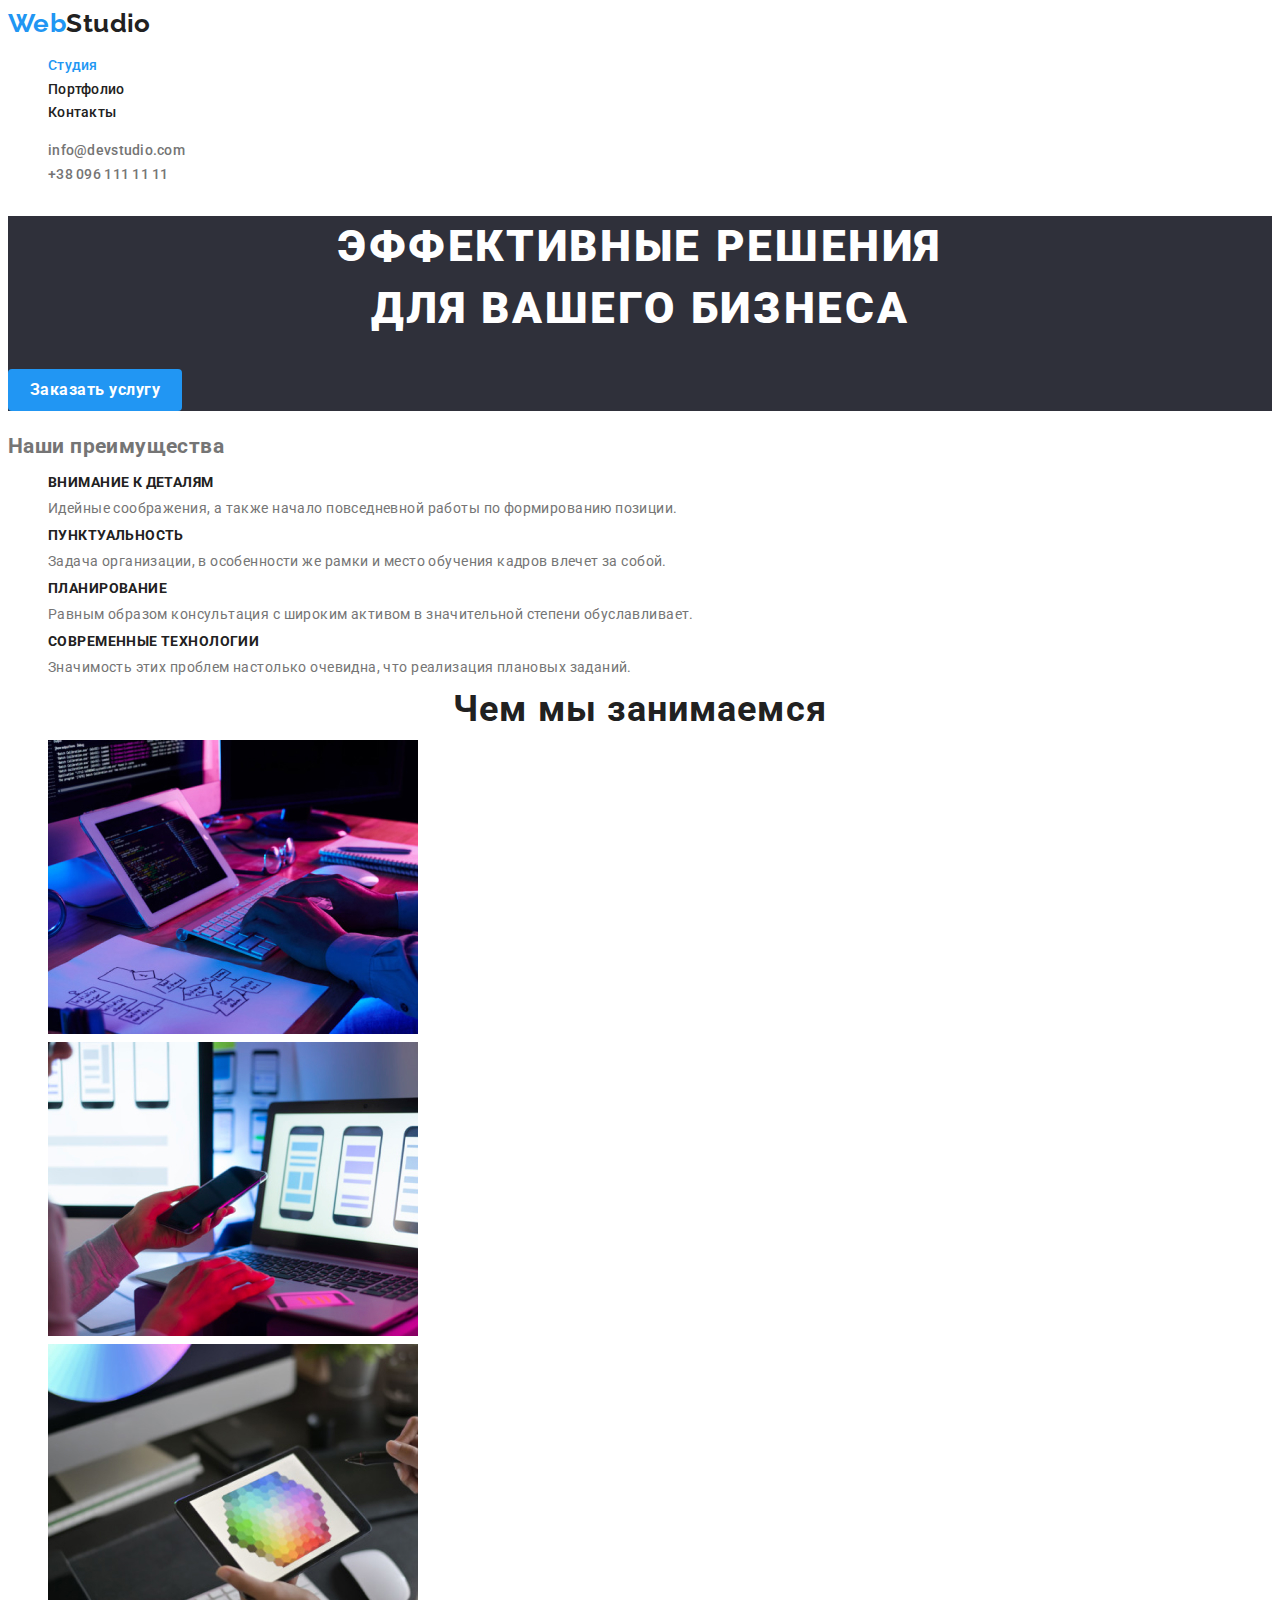
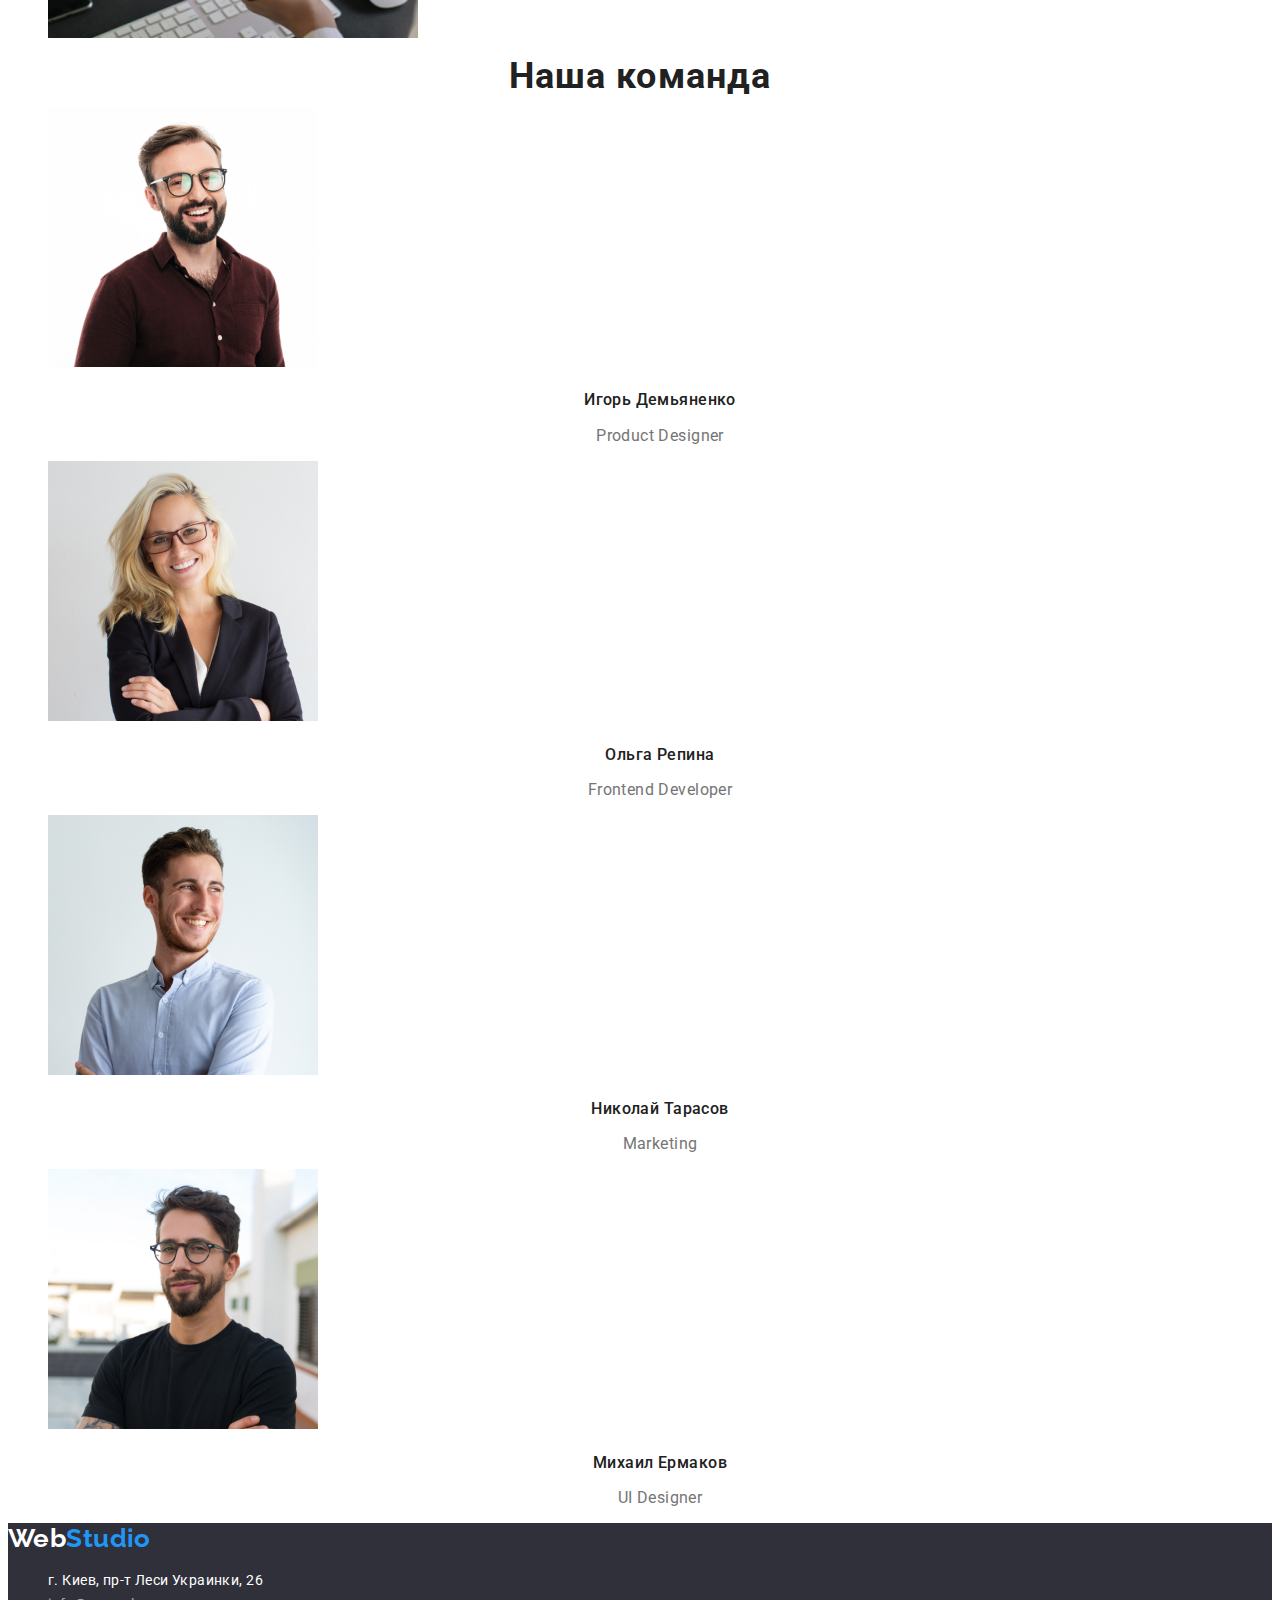
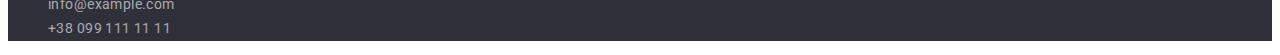
<file: index.html>
<!DOCTYPE html>
<html lang="ru">
<head>
    <meta charset="UTF-8">
    <meta http-equiv="X-UA-Compatible" content="IE=edge">
    <meta name="viewport" content="width=device-width, initial-scale=1.0">
    <title>Document</title>
    <link href="https://fonts.googleapis.com/css2?family=Raleway:wght@700&family=Roboto:wght@400;500;700;900&display=swap" rel="stylesheet">
    <link rel="stylesheet" href="./css/styles.css">
</head>
<body>
    <header>
        <nav>
            <a href="" class="logo">
                Web<span>Studio</span>
            </a>
            <ul class="site-nav list"> 
                <li>
                    <a href="" class="link current">
                        Студия
                    </a>
                </li>
                <li>
                    <a href="./portfolio.html" class="link">
                        Портфолио
                    </a>
                </li>
                <li>
                    <a href="" class="link">
                        Контакты
                    </a>
                </li>
            </ul>
        </nav>
        <ul class="contacts list" >
            <li>
                <a href="mailto:info@devstudio.com">
                    info@devstudio.com
                </a>
            </li>
            <li>
                <a href="tel:+380961111111">
                    +38 096 111 11 11
                </a>
            </li>
        </ul>  
    </header>
    <main>
        <section class="section hero">
            <h1 class="hero-title">
                Эффективные решения <br> для вашего бизнеса
            </h1>
            <button type="button" class="button secondary">
                Заказать услугу
            </button>
        </section>
        <section class="section">
            <h2>Наши преимущества</h2>
            <ul class="list">
                <li>
                    <h3 class="benefits-title">
                        Внимание к деталям
                    </h3>
                    <p>
                        Идейные соображения, а также начало повседневной работы по формированию позиции.
                    </p>    
                </li>
                <li>
                    <h3 class="benefits-title">
                        Пунктуальность
                    </h3>
                    <p class="benefits-description">
                        Задача организации, в особенности же рамки и место обучения кадров влечет за собой.
                    </p>
                </li>
                <li>
                    <h3 class="benefits-title">
                        Планирование
                    </h3>
                    <p class="benefits-description">
                        Равным образом консультация с широким активом в значительной степени обуславливает.
                    </p>
                </li>
                <li>
                    <h3 class="benefits-title">
                        Современные технологии
                    </h3>
                    <p class="benefits-description">
                        Значимость этих проблем настолько очевидна, что реализация плановых заданий.
                    </p>
                </li>
            </ul>
        </section>
        <section class="section">
            <h2 class="section-title">
                Чем мы занимаемся
            </h2>
            <ul class="list">
                <li>
                    <img src="./images/img1.jpg" alt="картинка1" width="370">
                </li>
                <li>
                    <img src="./images/img2.jpg" alt="картинка2" width="370">
                </li>
                <li>
                    <img src="./images/img3.jpg" alt="картинка3" width="370">
                </li>
            </ul>
        </section>
        <section class="section">
            <h2 class="section-title">
                Наша команда
            </h2>
            <ul class="list">
                <li>
                    <img src="./images/img4.jpg" alt="картинка4" width="270">
                    <h3 class="team-title">
                        Игорь Демьяненко
                    </h3>
                    <p class="team-description">
                        Product Designer
                    </p>
                </li>
                <li>
                    <img src="./images/img5.jpg" alt="картинка5" width="270">
                    <h3 class="team-title">
                        Ольга Репина
                    </h3>
                    <p class="team-description">
                        Frontend Developer
                    </p>
                </li>
                <li>
                    <img src="./images/img6.jpg" alt="картинка6" width="270">
                    <h3 class="team-title">
                        Николай Тарасов
                    </h3>
                    <p class="team-description">
                        Marketing
                    </p>
                </li>
                <li>
                    <img src="./images/img7.jpg" alt="картинка7" width="270">
                    <h3 class="team-title">
                        Михаил Ермаков
                    </h3>
                    <p class="team-description">
                        UI Designer
                    </p>
                </li>
            </ul>
        </section>
    </main>
    <footer>
        <a href="" class="logo inverse">
            <span>Web</span>Studio
        </a>
        <address>
            <ul class="contacts-footer list">
                <li>
                    <a href="" class="address">
                        г. Киев, пр-т Леси Украинки, 26
                    </a>
                </li>
                <li>
                    <a href="mailto:info@example.com" class="mail">
                        info@example.com
                    </a>
                </li>
                <li>
                    <a href="tel:+380991111111" class="phone">
                        +38 099 111 11 11
                    </a>
                </li>
        </address>
    </footer>
</body>
</html>
</file>
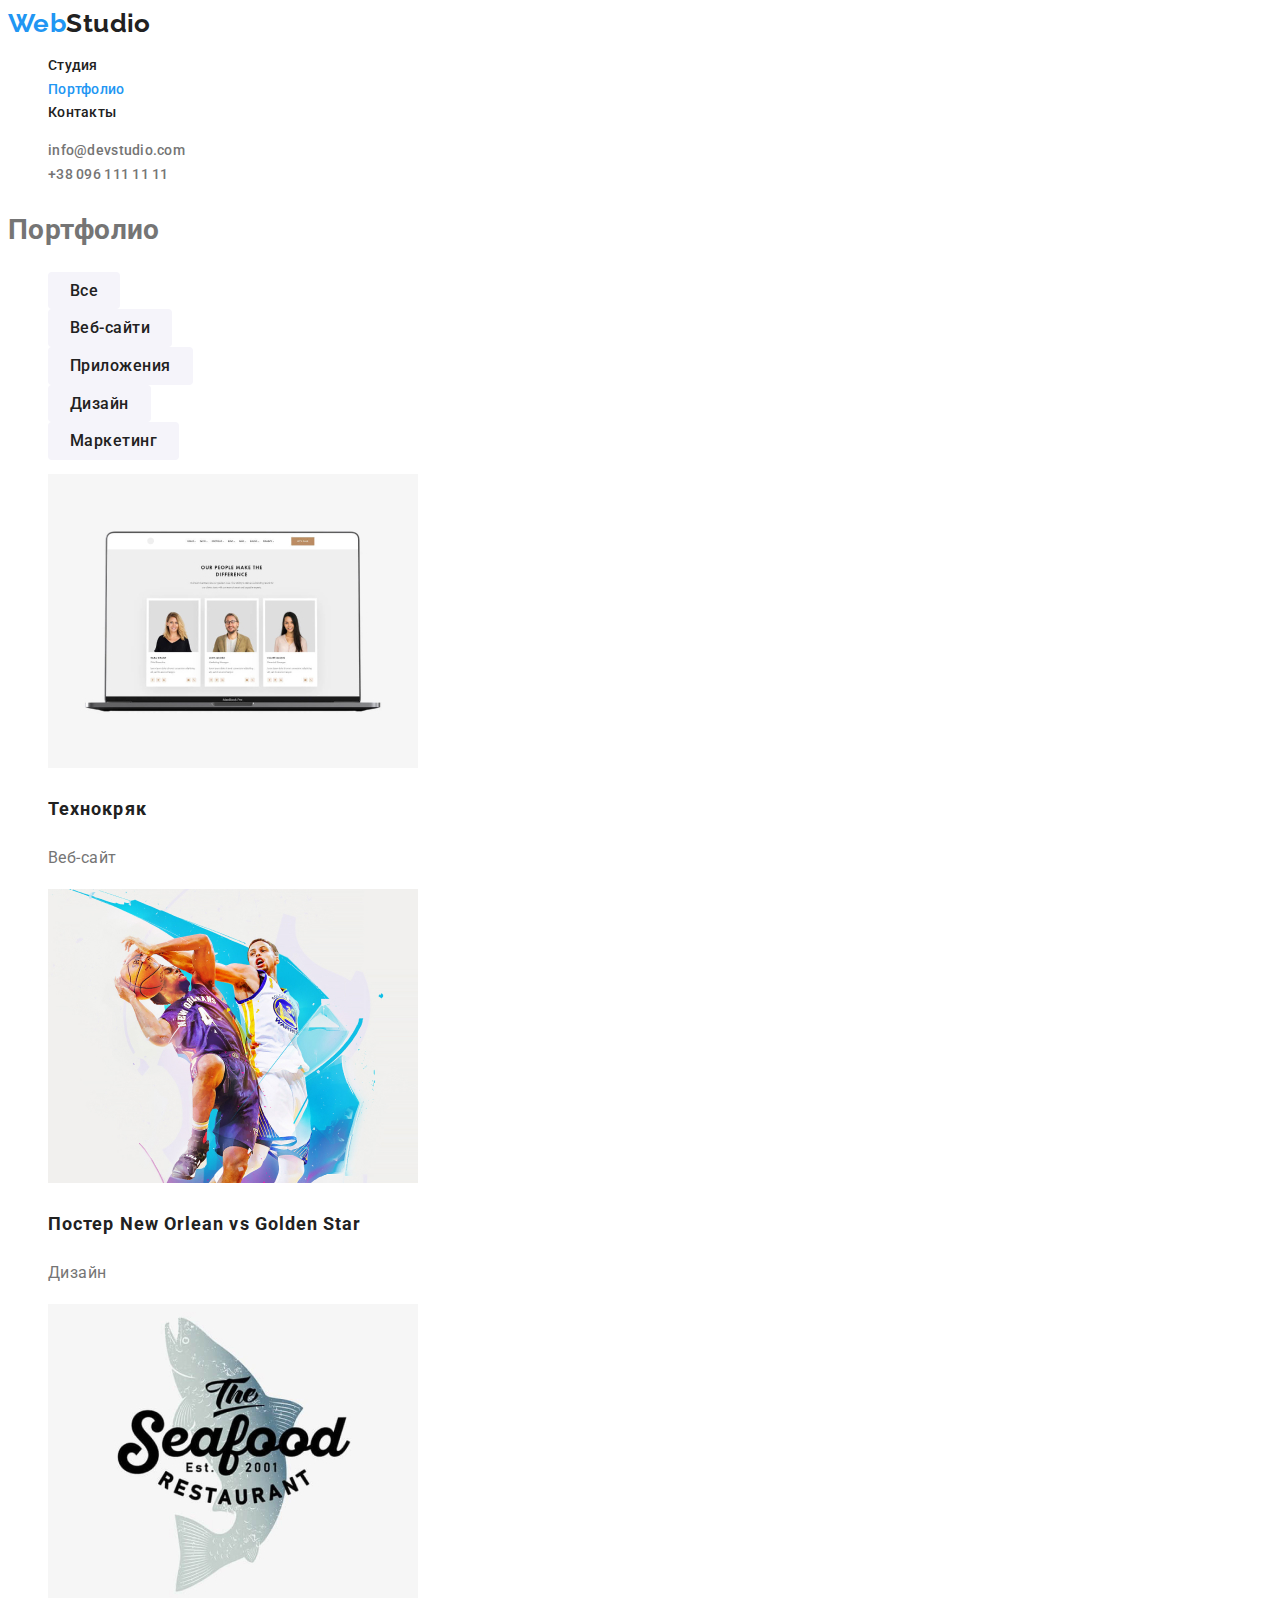
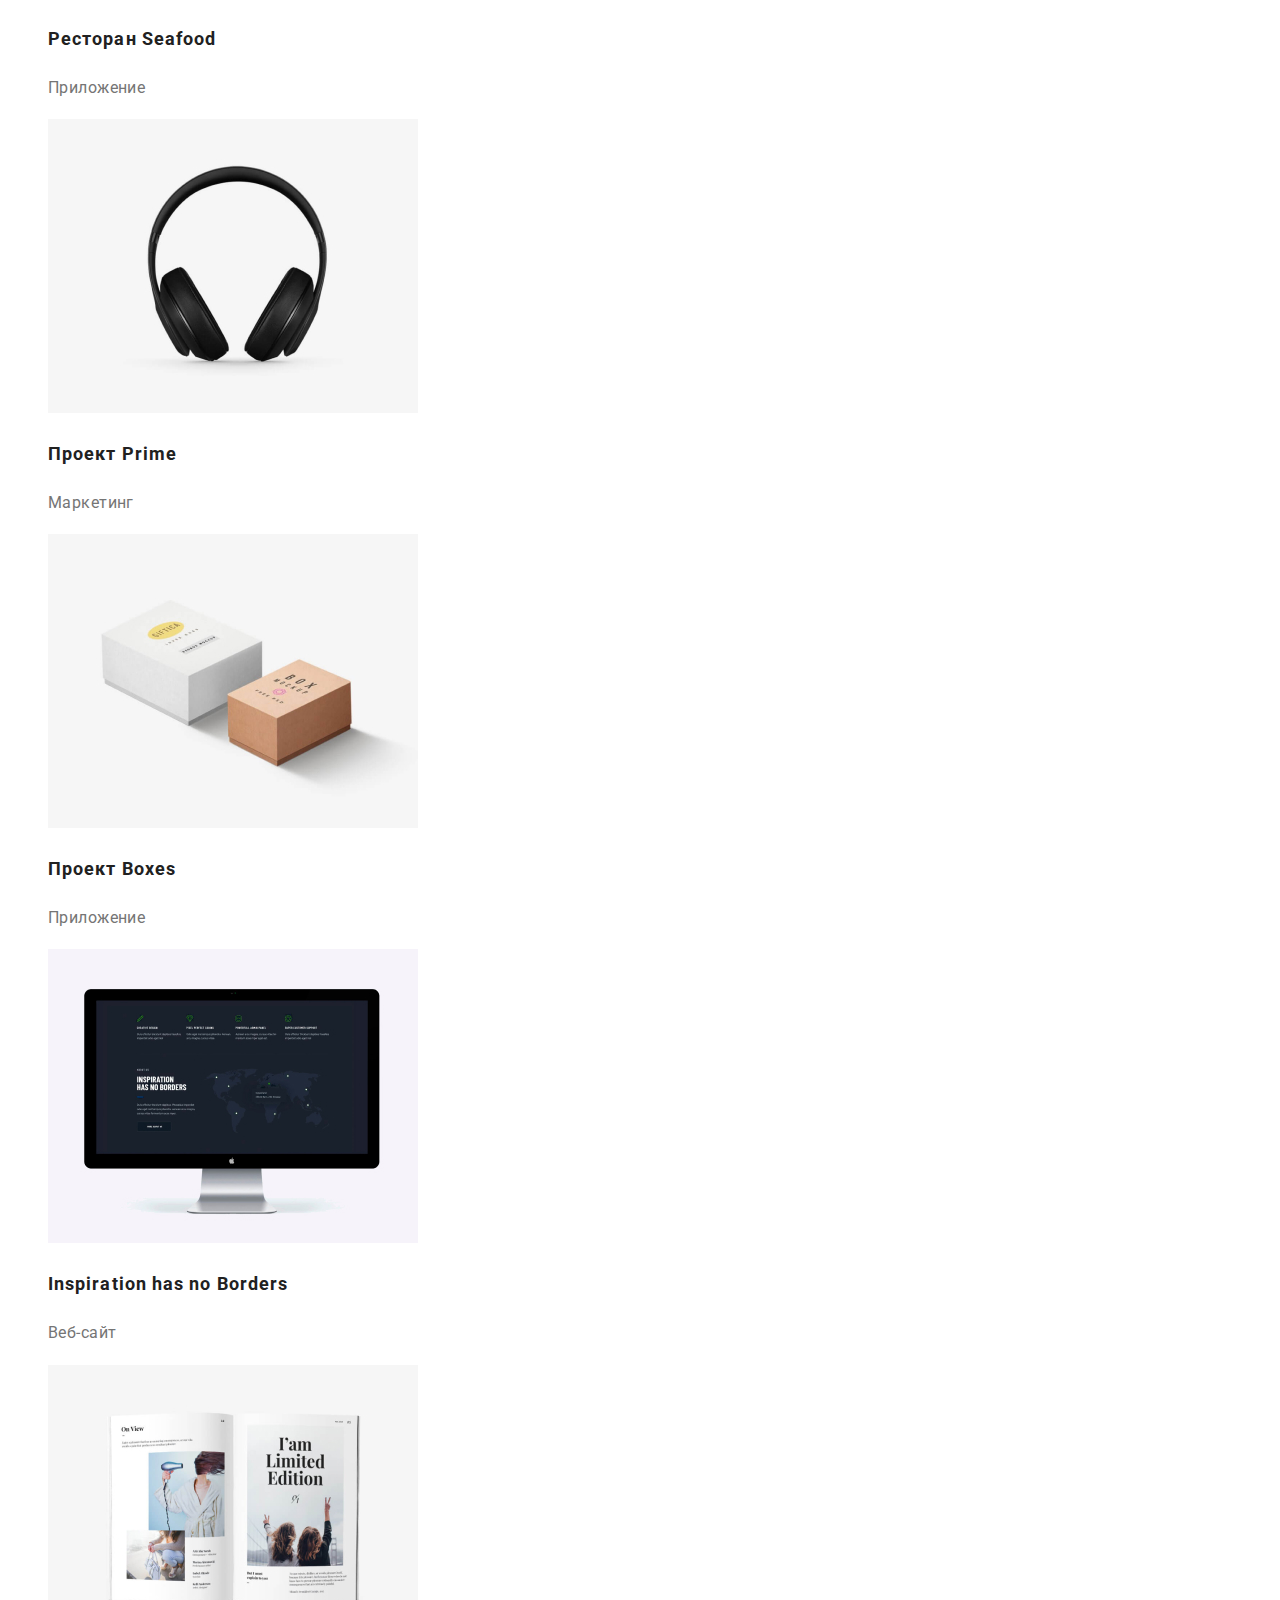
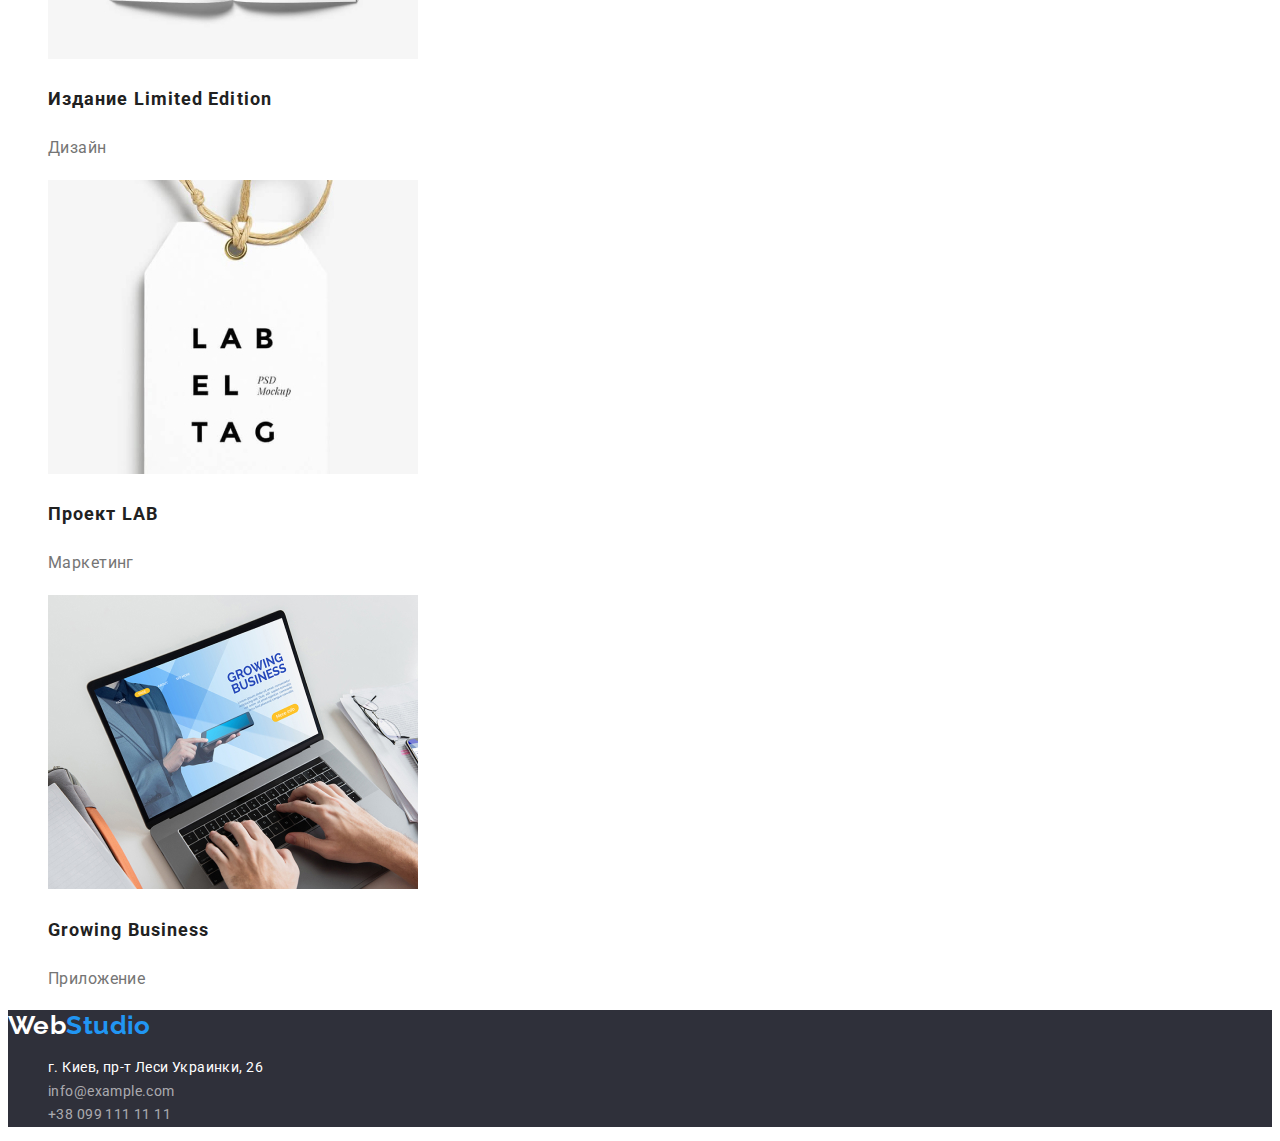
<file: portfolio.html>
<!DOCTYPE html>
<html lang="en">
  <head>
    <meta charset="UTF-8" />
    <meta http-equiv="X-UA-Compatible" content="IE=edge" />
    <meta name="viewport" content="width=device-width>, initial-scale=1.0" />
    <title>Document</title>
    <link
      href="https://fonts.googleapis.com/css2?family=Raleway:wght@700&family=Roboto:wght@400;500;700;900&display=swap"
      rel="stylesheet"
    />
    <link rel="stylesheet" href="./css/styles.css" />
  </head>
  <body>
    <header>
      <nav>
        <a href="" class="logo"> Web<span>Studio</span> </a>
        <ul class="site-nav list">
          <li>
            <a href="./index.html" class="link"> Студия </a>
          </li>
          <li>
            <a href="./portfolio.html" class="link current"> Портфолио </a>
          </li>
          <li>
            <a href="" class="link"> Контакты </a>
          </li>
        </ul>
      </nav>
      <ul class="contacts list">
        <li>
          <a href="mailto:info@devstudio.com"> info@devstudio.com </a>
        </li>
        <li>
          <a href="tel:+380961111111"> +38 096 111 11 11 </a>
        </li>
      </ul>
    </header>
    <main>
      <section>
        <h1>Портфолио</h1>
        <ul class="filter list">
          <li>
            <button type="button" class="button primary active">Все</button>
          </li>
          <li>
            <button type="button" class="button primary">Веб-сайти</button>
          </li>
          <li>
            <button type="button" class="button primary">Приложения</button>
          </li>
          <li>
            <button type="button" class="button primary">Дизайн</button>
          </li>
          <li>
            <button type="button" class="button primary">Маркетинг</button>
          </li>
        </ul>
        <ul class="list">
          <li>
            <a>
              <img src="./images/img8.jpg" alt="картинка8" width="370" />
              <h2 class="portfolio-title">Технокряк</h2>
              <p class="portfolio-description">Веб-сайт</p>
              <p class="portfolio-info">
                Lorem ipsum dolor sit amet consectetur adipisicing elit. Autem tenetur corporis
                facere ipsam laborum id earum iste similique, ratione labore.
              </p>
            </a>
          </li>
          <li>
            <a>
              <img src="./images/img9.jpg" alt="картинка8" width="370" />
              <h2 class="portfolio-title">Постер New Orlean vs Golden Star</h2>
              <p class="portfolio-description">Дизайн</p>
              <p class="portfolio-info">
                Lorem ipsum dolor sit amet consectetur adipisicing elit. Autem tenetur corporis
                facere ipsam laborum id earum iste similique, ratione labore.
              </p>
            </a>
          </li>
          <li>
            <a>
              <img src="./images/img10.jpg" alt="картинка8" width="370" />
              <h2 class="portfolio-title">Ресторан Seafood</h2>
              <p class="portfolio-description">Приложение</p>
              <p class="portfolio-info">
                Lorem ipsum dolor sit amet consectetur adipisicing elit. Autem tenetur corporis
                facere ipsam laborum id earum iste similique, ratione labore.
              </p>
            </a>
          </li>
          <li>
            <a>
              <img src="./images/img11.jpg" alt="картинка8" width="370" />
              <h2 class="portfolio-title">Проект Prime</h2>
              <p class="portfolio-description">Маркетинг</p>
              <p class="portfolio-info">
                Lorem ipsum dolor sit amet consectetur adipisicing elit. Autem tenetur corporis
                facere ipsam laborum id earum iste similique, ratione labore.
              </p>
            </a>
          </li>
          <li>
            <a>
              <img src="./images/img12.jpg" alt="картинка8" width="370" />
              <h2 class="portfolio-title">Проект Boxes</h2>
              <p class="portfolio-description">Приложение</p>
              <p class="portfolio-info">
                Lorem ipsum dolor sit amet consectetur adipisicing elit. Autem tenetur corporis
                facere ipsam laborum id earum iste similique, ratione labore.
              </p>
            </a>
          </li>
          <li>
            <a>
              <img src="./images/img13.jpg" alt="картинка8" width="370" />
              <h2 class="portfolio-title">Inspiration has no Borders</h2>
              <p class="portfolio-description">Веб-сайт</p>
              <p class="portfolio-info">
                Lorem ipsum dolor sit amet consectetur adipisicing elit. Autem tenetur corporis
                facere ipsam laborum id earum iste similique, ratione labore.
              </p>
            </a>
          </li>
          <li>
            <a>
              <img src="./images/img14.jpg" alt="картинка8" width="370" />
              <h2 class="portfolio-title">Издание Limited Edition</h2>
              <p class="portfolio-description">Дизайн</p>
              <p class="portfolio-info">
                Lorem ipsum dolor sit amet consectetur adipisicing elit. Autem tenetur corporis
                facere ipsam laborum id earum iste similique, ratione labore.
              </p>
            </a>
          </li>
          <li>
            <a>
              <img src="./images/img15.jpg" alt="картинка8" width="370" />
              <h2 class="portfolio-title">Проект LAB</h2>
              <p class="portfolio-description">Маркетинг</p>
              <p class="portfolio-info">
                Lorem ipsum dolor sit amet consectetur adipisicing elit. Autem tenetur corporis
                facere ipsam laborum id earum iste similique, ratione labore.
              </p>
            </a>
          </li>
          <li>
            <a>
              <img src="./images/img16.jpg" alt="картинка8" width="370" />
              <h2 class="portfolio-title">Growing Business</h2>
              <p class="portfolio-description">Приложение</p>
              <p class="portfolio-info">
                Lorem ipsum dolor sit amet consectetur adipisicing elit. Autem tenetur corporis
                facere ipsam laborum id earum iste similique, ratione labore.
              </p>
            </a>
          </li>
        </ul>
      </section>
    </main>
    <footer>
        <a href="" class="logo inverse">
            <span>Web</span>Studio
        </a>
        <address>
            <ul class="contacts-footer list">
                <li>
                    <a href="" class="address">
                        г. Киев, пр-т Леси Украинки, 26
                    </a>
                </li>
                <li>
                    <a href="mailto:info@example.com">
                        info@example.com
                    </a>
                </li>
                <li>
                    <a href="tel:+380991111111">
                        +38 099 111 11 11
                    </a>
                </li>
        </address>
    </footer>
  </body>
</html>
</file>
<file: css/styles.css>
/* колір основного тексту #757575 */
/* колір тексту заголовків #212121 */
/* background #E5E5E5 */
/* білий #FFFFFF */
/* акцент #2196F3 */
/* колір тексту у футері rgba(255, 255, 255, 0.6) */
/* колір секцій #F5F4FA */
/* колір футера та hero  #2F303A */

:root {
    --primary-text-color: #757575;
    --title-text-color: #212121;
    --accent-color: #2196F3;
    --secondary-text-color: #FFFFFF;
    --hero-bg-color: #2F303A;
    --bg-color: #FFFFFF;
    --primary-bg-color: #E5E5E5;
    --secondary-bg-color: #F5F4FA;
    --footer-color: rgba(255, 255, 255, 0.6);
    --header-color: #FFFFFF;
}

body {
    background-color: var(--bg-color);
    color: var(--primary-text-color);
    font-family: 'Roboto', sans-serif;
    letter-spacing: 0.03em;
    font-weight: 400;
    font-size: 14px;
    line-height: 1.7;
}

.logo {
    font-family: 'Raleway';
    font-weight: 700;
    font-size: 26px;
    line-height: 1.2;
    /* identical to box height */
    color: var(--accent-color);
    text-decoration: none;
}

.logo > span {
    color: #212121;
}

.logo.inverse span{
    color: #FFFFFF;
}

.list {
    list-style: none;
}

/* site nav */

.site-nav .link {
    font-weight: 500;
    font-size: 14px;
    line-height: 1.1;
    letter-spacing: 0.02em;
    color: #212121;
}

.site-nav a {
    text-decoration: none;
}

.site-nav .link:hover,
.site-nav .link:focus
 {
    color: var(--accent-color);
}

.site-nav .link.current {
    color: var(--accent-color);
}

.contacts a {
    color: var(--primary-text-color);
    font-weight: 500;
    line-height: 1.1px;
    letter-spacing: 0.02em;
    text-decoration: none;
}

.contacts-footer a {
    color: var(--footer-color);
    font-style: normal;
    text-decoration: none;
}

.contacts a:hover,
.contacts a:focus,
.contacts-footer .mail:hover,
.contacts-footer .phone:hover,
.contacts-footer .mail:focus,
.contacts-footer .phone:focus
{
    color: var(--accent-color);
    text-decoration: none;
}

/* button */

.button {
    font-family: inherit;
    border: none;
    border-radius: 4px;
    padding: 6px 22px;
    letter-spacing: 0.03em;
}

.button.primary {
    color: var(--title-text-color);
    background-color: var(--secondary-bg-color);
    text-align: center;
    font-weight: 500;
    font-size: 16px;
    line-height: 1.6;
    cursor: pointer;
}

.button.secondary {
    color: var(--secondary-text-color);
    background-color: var(--accent-color);
    border-color: transparent;
    font-weight: 700;
    font-size: 16px;
    line-height: 1.9;
    letter-spacing: 6%;
    text-align: center;
    cursor: pointer;
}

.button.primary:hover,
.button.primary:focus {
    color: var(--secondary-text-color);
    background: var(--accent-color);
    box-shadow: 0px 3px 1px rgba(0, 0, 0, 0.1), 0px 1px 2px rgba(0, 0, 0, 0.08), 0px 2px 2px rgba(0, 0, 0, 0.12);
    border-radius: 4px;
}

/* hero */

.section.hero,
footer {
    background-color: var(--hero-bg-color);
}

.hero-title {
    font-weight: 900;
    font-size: 44px;
    line-height: 1.4;
    /* or 136% */
    text-align: center;
    letter-spacing: 0.06em;
    text-transform: uppercase;
    color: #FFFFFF;
}

/* section */

.section-title {
    color: var(--title-text-color);
    font-weight: 700;
    font-size: 36px;
    line-height: 1.2px;
    letter-spacing: 0.03em;
    text-align: center;
}

/* benefits */

.benefits-title {
    font-weight: 700;
    font-size: 14px;
    line-height: 1.1px;
    text-transform: uppercase;
    color: var(--title-text-color);
}

/* team */


.team-title {
    font-weight: 500;
    font-size: 16px;
    line-height: 1.2;
    text-align: center;
    color: var(--title-text-color);
}

.team-description {
    font-size: 16px;
    line-height: 1.2;
    text-align: center;
}

/* portfolio */

.portfolio-title {
    font-weight: 700;
    font-size: 18px;
    line-height: 2;
    letter-spacing: 0.06em;
    color: var(--title-text-color);
}

.portfolio-description {
    font-size: 16px;
    line-height: 1.9;
}

.portfolio-info {
    display: none;
}

/* filter */

.filter-element {
    background-color: var(--secondary-text-color);
    color: var(--title-text-color);
}

.filter-element:hover,
.filter-element:focus {
    background-color: var(--accent-color);
    color: var(--secondary-text-color);
}

/* footer */

.contacts-footer .address {
    color: var(--secondary-text-color);
}
</file>
